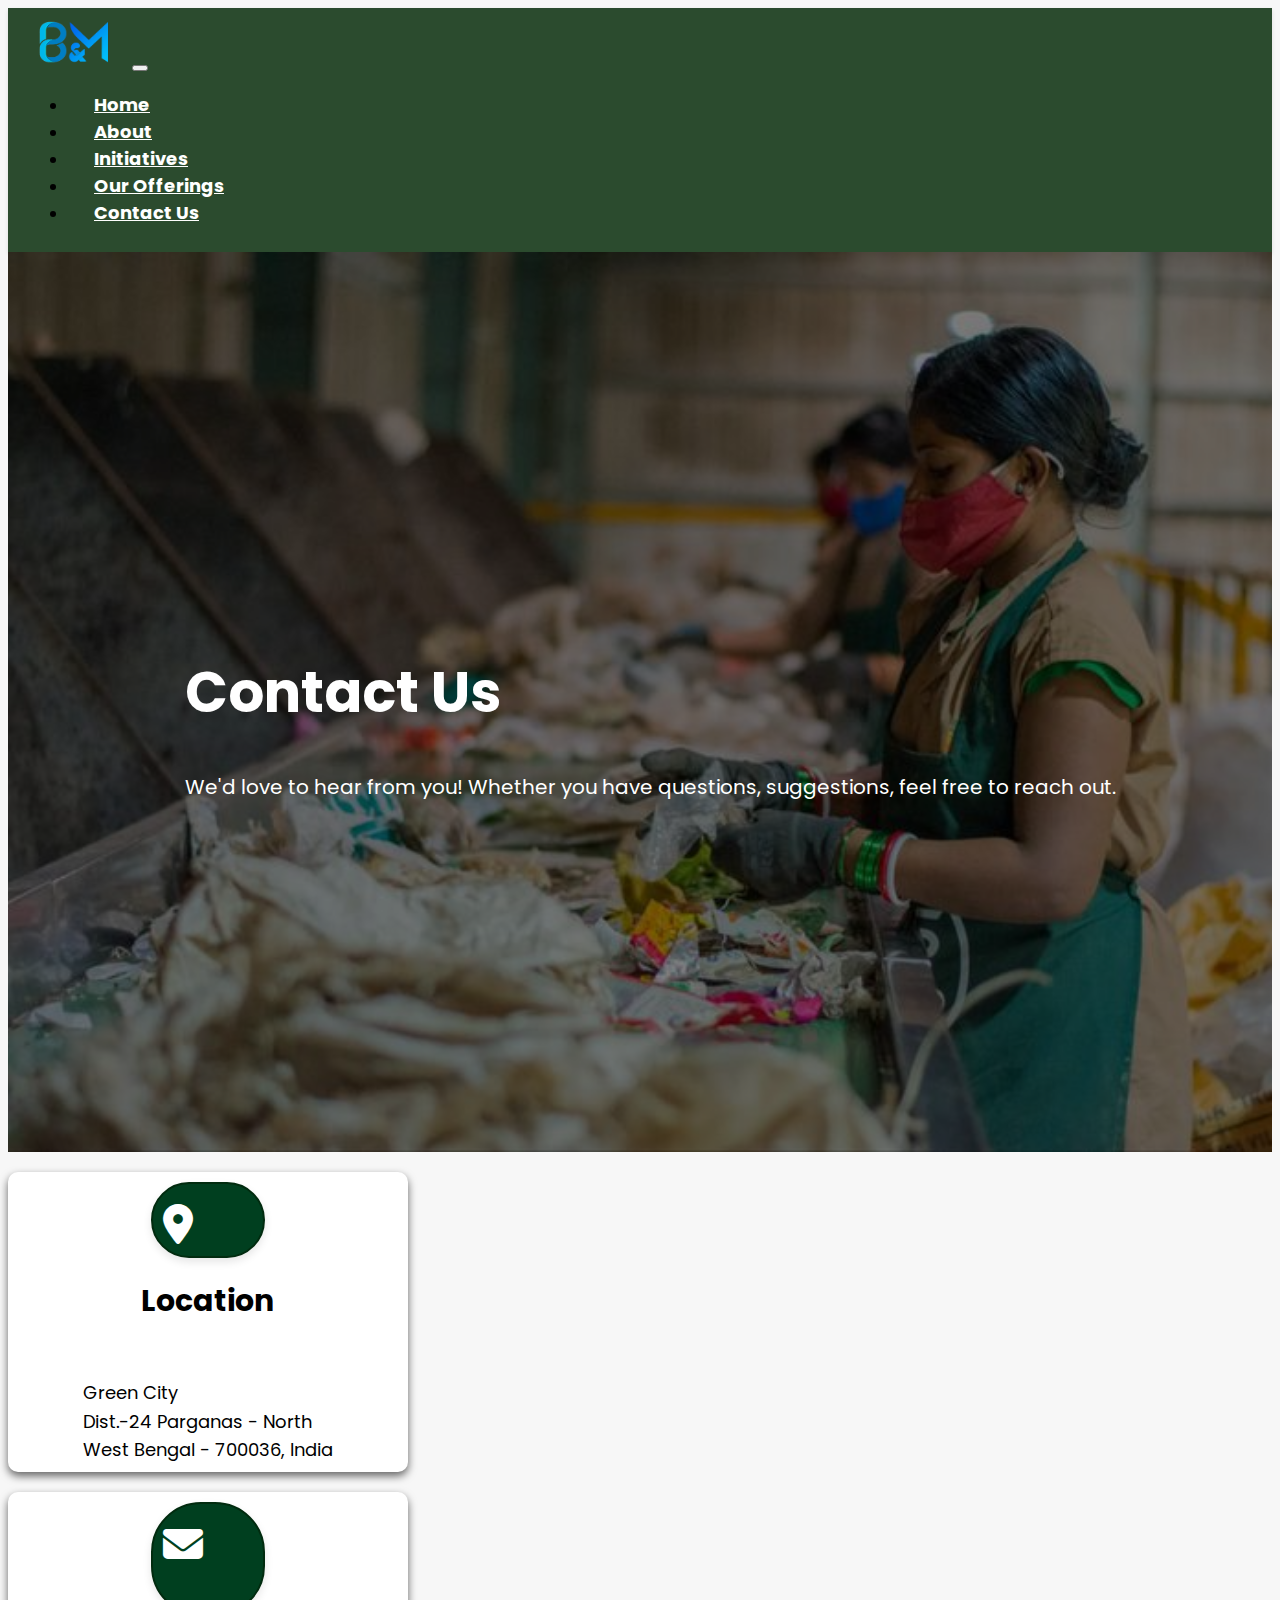
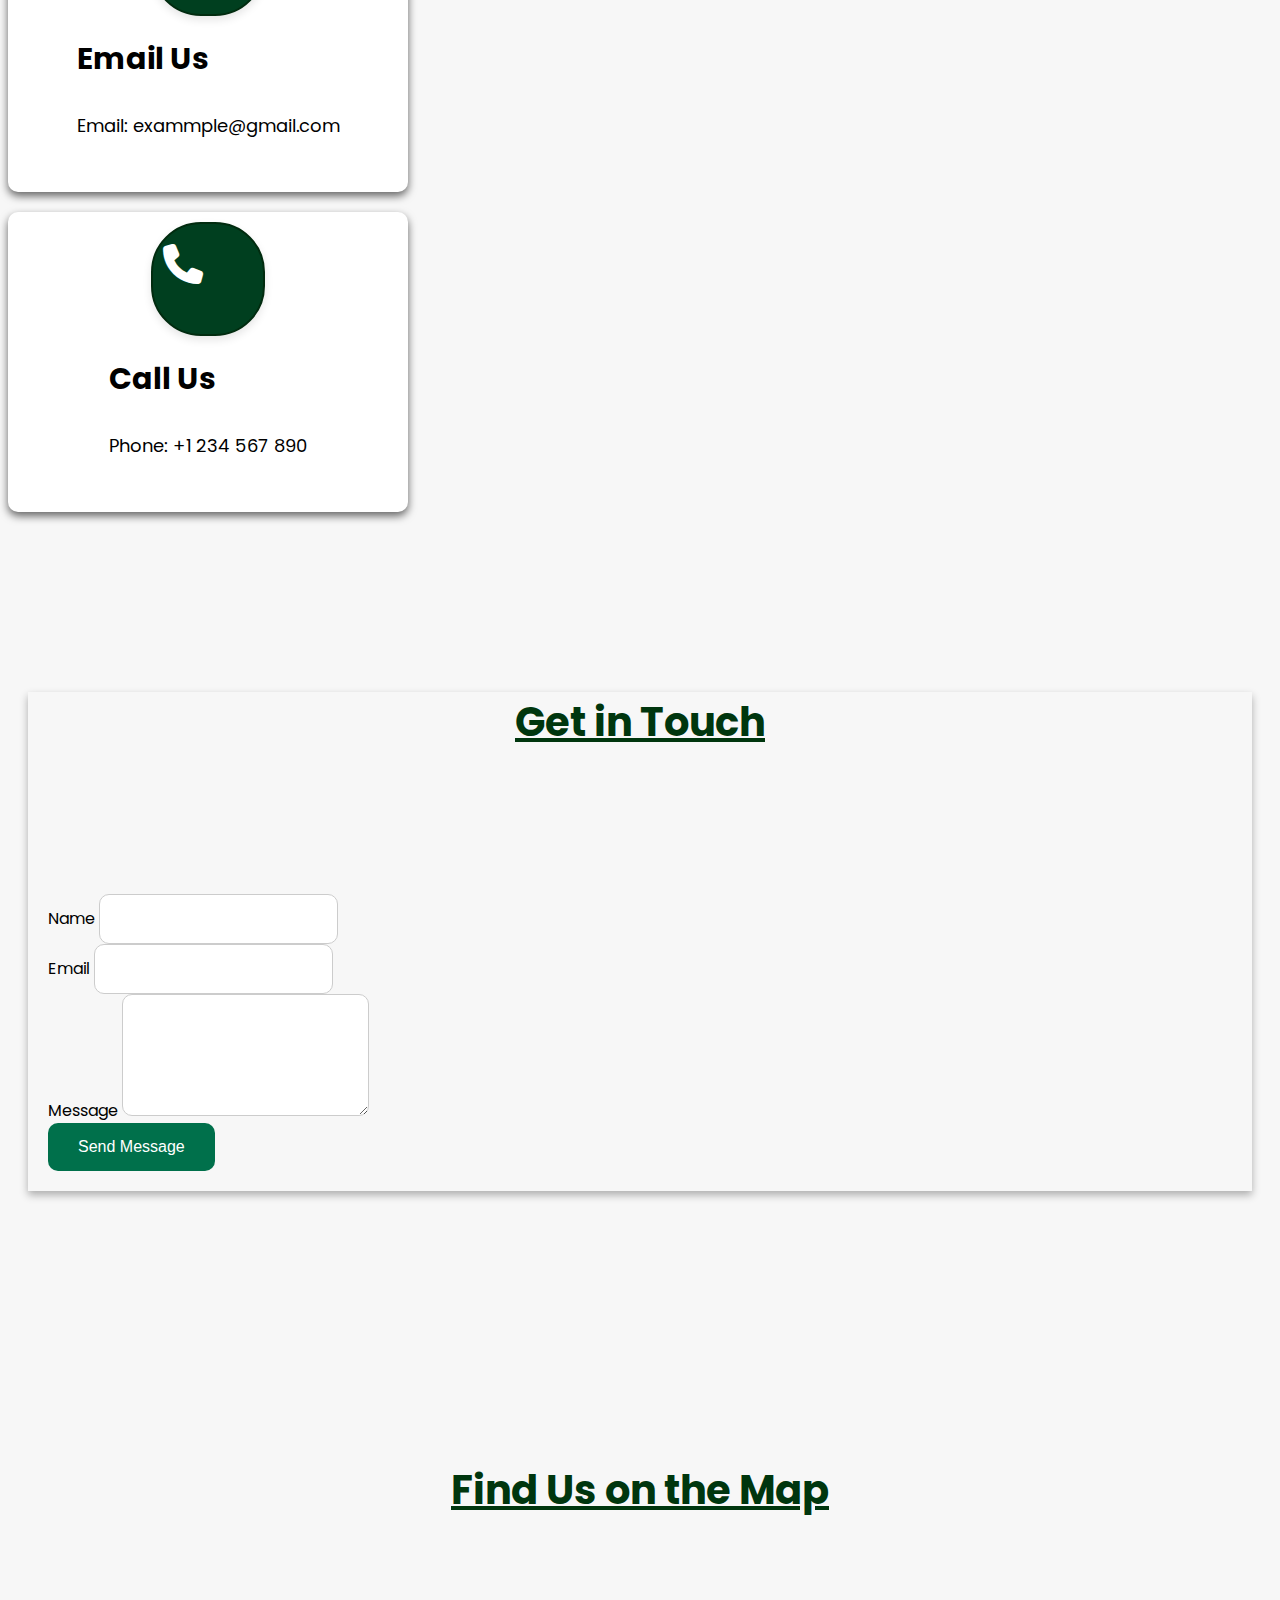
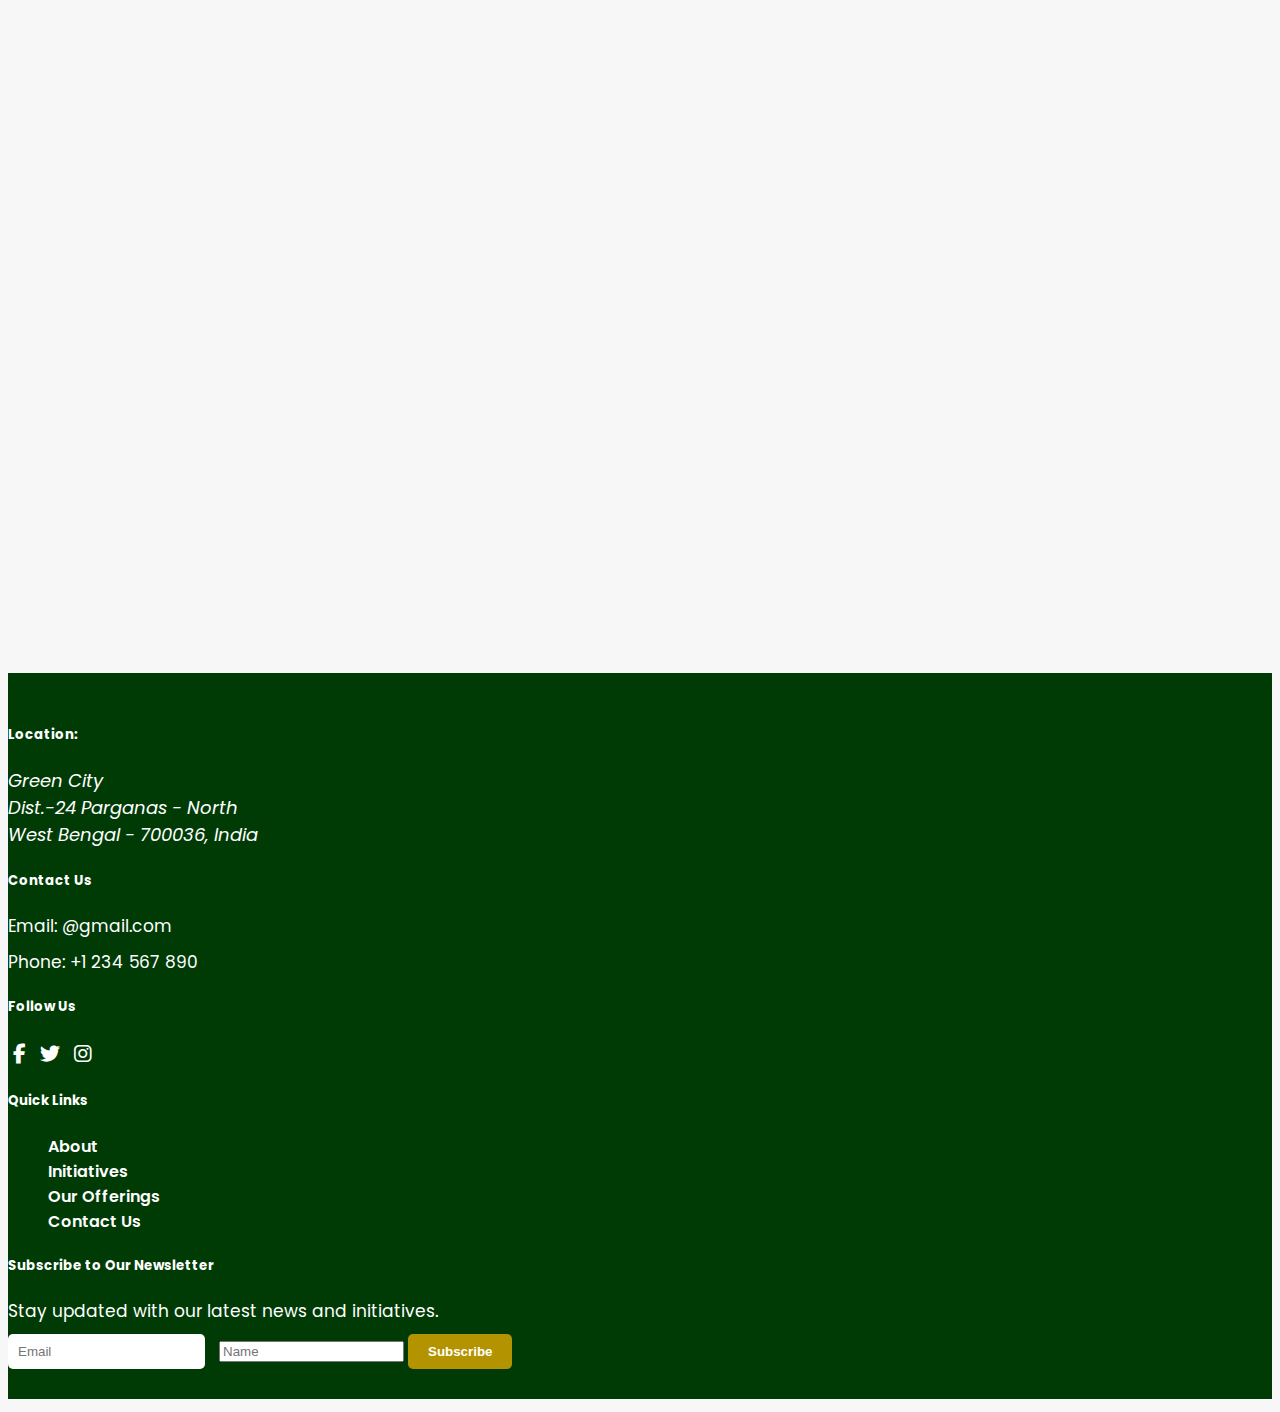
<file: contact.html>
<!doctype html>
<html lang="en">

<head>
    <meta charset="utf-8">
    <meta name="viewport" content="width=device-width, initial-scale=1">
    <title>Green Recycling</title>
    <link rel="preconnect" href="https://fonts.googleapis.com">
    <link href="https://fonts.googleapis.com/css2?family=Poppins&display=swap" rel="stylesheet">

    <link rel="preconnect" href="https://fonts.gstatic.com" crossorigin>
    <link
        href="https://fonts.googleapis.com/css2?family=Arvo:ital,wght@0,400;0,700;1,400;1,700&family=Cormorant:ital,wght@0,300..700;1,300..700&family=EB+Garamond:ital,wght@0,400..800;1,400..800&family=Inter:ital,opsz,wght@0,14..32,100..900;1,14..32,100..900&family=Montserrat:ital,wght@0,100..900;1,100..900&family=Mulish:ital,wght@0,200..1000;1,200..1000&family=Oleo+Script:wght@400;700&family=Poppins:ital,wght@0,100;0,200;0,300;0,400;0,500;0,600;0,700;0,800;0,900;1,100;1,200;1,300;1,400;1,500;1,600;1,700;1,800;1,900&family=Roboto:ital,wght@0,100..900;1,100..900&family=Sansation:ital,wght@0,300;0,400;0,700;1,300;1,400;1,700&family=Special+Gothic+Condensed+One&family=Winky+Rough:ital,wght@0,300..900;1,300..900&display=swap"
        rel="stylesheet">
    <link rel="stylesheet" href="https://cdnjs.cloudflare.com/ajax/libs/font-awesome/6.7.2/css/all.min.css"
        integrity="sha512-Evv84Mr4kqVGRNSgIGL/F/aIDqQb7xQ2vcrdIwxfjThSH8CSR7PBEakCr51Ck+w+/U6swU2Im1vVX0SVk9ABhg=="
        crossorigin="anonymous" referrerpolicy="no-referrer" />
    <link href="https://cdn.jsdelivr.net/npm/bootstrap@5.3.6/dist/css/bootstrap.min.css" rel="stylesheet"
        integrity="sha384-4Q6Gf2aSP4eDXB8Miphtr37CMZZQ5oXLH2yaXMJ2w8e2ZtHTl7GptT4jmndRuHDT" crossorigin="anonymous">

    <link rel="stylesheet" href="css/owl.carousel.min.css" />
    <link rel="stylesheet" href="css/animate.css">
    <link rel="stylesheet" href="css/style.css" type="text/css">

</head>

<body>
    <nav class="navbar navbar-expand-lg fixed-top">
        <div class="container-fluid">
            <a class="navbar-brand" href="#"><img src="image/logo.png" alt="logo-img" class="logo-img"></a>
            <button class="navbar-toggler" type="button" data-bs-toggle="collapse"
                data-bs-target="#navbarSupportedContent" aria-controls="navbarSupportedContent" aria-expanded="false"
                aria-label="Toggle navigation" style="color: white;">
                <span class="navbar-toggler-icon"></span>
            </button>


            <div class="collapse navbar-collapse" id="navbarSupportedContent">
                <ul class="navbar-nav ms-auto mb-2 mb-lg-0">
                    <li class="nav-item">
                        <a class="nav-link " href="index.html">Home</a>
                    </li>
         
                    <li class="nav-item">
                        <a class="nav-link" href="about-us.html">About</a>
                    </li>

                    <li class="nav-item">
                        <a class="nav-link" href="initiative.html">Initiatives</a>
                    </li>

                    <li class="nav-item">

                        <a class="nav-link" href="offering.html">Our Offerings</a>
                    </li>

                    <li class="nav-item">
                        <a class="nav-link" href="contact.html">Contact Us</a>
                    </li>
                </ul>

            </div>
        </div>
    </nav>


    <section class="contact-hero-section position-relative">
        <img src="image/contact.jpg" alt="Green Recycling Hero" class="img-fluid hero-image">
        <div class="overlay"></div>
        <div class="hero-content text-center wow fadeInUp" data-wow-delay="0.2s">
            <h1>Contact Us</h1>
            <p>We'd love to hear from you! Whether you have questions, suggestions, feel free
                to reach out.</p>
        </div>
    </section>

    <section class="contact-section">
        <div class="container">
            <div class="row text-center">
                <div class="col-lg-4">
                    <div class="card-body">
                        <div class="box text-center">
                            <i class="fa-solid fa-location-dot"></i>
                        </div>
                        <h2>Location</h2>
                        <p>Green City<br>
                            Dist.-24 Parganas - North<br>
                            West Bengal - 700036, India</p>
                    </div>
                </div>

                <div class="col-lg-4 ">
                    <div class="card-body">
                        <div class="box">
                            <i class="fa-solid fa-envelope"></i>
                        </div>
                        <div class="box2 ">
                            <h2>Email Us</h2>
                            <p class="mt-5">Email: <a href="mailto:">exammple@gmail.com</a></p>
                        </div>
                    </div>
                </div>

                <div class="col-lg-4 ">
                    <div class=" card-body">
                        <div class="box">
                            <i class="fa-solid fa-phone"></i>
                        </div>
                        <div class="box2 ">
                            <h2>Call Us</h2>
                            <p class="mt-5">Phone: <a href="tel:+1234567890">+1 234 567 890</a></p>
                        </div>
                    </div>
                </div>
            </div>
    </section>


    <section class="contact-form">
        <div class="container">
            <div class="form-group">
                <div class="row">
                    <div class="col-md-8 offset-md-2">
                        <h2 class="text-center mb-4 mt-5">Get in Touch</h2>
                        <form action="#" method="post" class="contact-form">
                            <div class="mb-3">
                                <label for="name" class="form-label">Name</label>
                                <input type="text" class="form-control" id="name" name="name" required>
                            </div>
                            <div class="mb-3">
                                <label for="email" class="form-label">Email</label>
                                <input type="email" class="form-control" id="email" name="email" required>
                            </div>
                            <div class="mb-3">
                                <label for="message" class="form-label">Message</label>
                                <textarea class="form-control" id="message" name="message" rows="5" required></textarea>
                            </div>
                            <button type="submit" class="btn btn-primary">Send Message</button>
                        </form>
                    </div>
                </div>
            </div>

        </div>
    </section>





<section class="map-section">
        
            <h2 class="text-center mb-4">Find Us on the Map</h2>
            <div class="map-container">
               <iframe src="https://www.google.com/maps/embed?pb=!1m18!1m12!1m3!1d3078.627171106384!2d88.39078727445569!3d22.6223063794563!2m3!1f0!2f0!3f0!3m2!1i1024!2i768!4f13.1!3m3!1m2!1s0x39f89d006bec6aaf%3A0x5031ebcc4ff98939!2sDum%20Dum%20station%20exit%20(secret)!5e1!3m2!1sen!2sin!4v1749184104891!5m2!1sen!2sin" width="100%" height="600" style="border:0;" allowfullscreen="" loading="lazy" referrerpolicy="no-referrer-when-downgrade"></iframe>
            </div>
        

    <!-- back to top button -->
    <button id="scrollTopBtn" class="scroll-top-button">🡹</button>
    <!-- back to top button -->

    
    <footer class="footer">
        <div class="container">
            <div class="row">
                <div class="col-md-4">
                    <div class="address-section">
                        <h5>Location:</h5>
                        <address>
                            Green City<br>
                            Dist.-24 Parganas - North<br>
                            West Bengal - 700036, India
                        </address>
                        <div class="contact-short">
                            <h5>Contact Us</h5>
                            <p>Email:
                                <a href="mailto:">@gmail.com</a>
                            </p>
                            <p>Phone: <a href="tel:#">+1 234 567 890</a></p>
                        </div>
                    </div>
                </div>


                <div class="col-md-4">
                    <div class="social-links">
                        <h5>Follow Us</h5>
                        <a href="#" class="social-link"><i class="fab fa-facebook-f"></i></a>
                        <a href="#" class="social-link"><i class="fab fa-twitter"></i></a>
                        <a href="#" class="social-link"><i class="fab fa-instagram"></i></a>

                    </div>


                    <div class="quick-links">
                        <h5 class="mt-4">Quick Links</h5>
                        <ul class="list-unstyled  ">
                            <li><a href="about-us.html">About</a></li>
                            <li><a href="initiative.html">Initiatives</a></li>
                            <li><a href="offering.html">Our Offerings</a></li>
                            <li><a href="contact.html">Contact Us</a></li>
                        </ul>
                    </div>
                </div>



                <div class="col-md">
                    <div class="newsletter">
                        <h5>Subscribe to Our Newsletter</h5>
                        <p>Stay updated with our latest news and initiatives.</p>
                        <form action="#" method="post">
                            <input type="email" class="form-control mt-2" placeholder="Email" required>
                            <input type="name" class="form-control mt-2" placeholder="Name" required>
                            <button type="submit" class="form-control mt-2">Subscribe</button>
                        </form>
                    </div>
                </div>
            </div>
        </div>
    </footer>


    <script src="https://code.jquery.com/jquery-3.6.0.min.js"></script>
    <script src="js/owl.carousel.min.js"></script>
    <script src="js/main.js"></script>
    <script src="js/wow.min.js"></script>

    <script>
        new WOW().init();
    </script>

    <script src="https://cdn.jsdelivr.net/npm/bootstrap@5.3.6/dist/js/bootstrap.bundle.min.js"
        integrity="sha384-j1CDi7MgGQ12Z7Qab0qlWQ/Qqz24Gc6BM0thvEMVjHnfYGF0rmFCozFSxQBxwHKO"
        crossorigin="anonymous"></script>
</body>

</html>
</file>
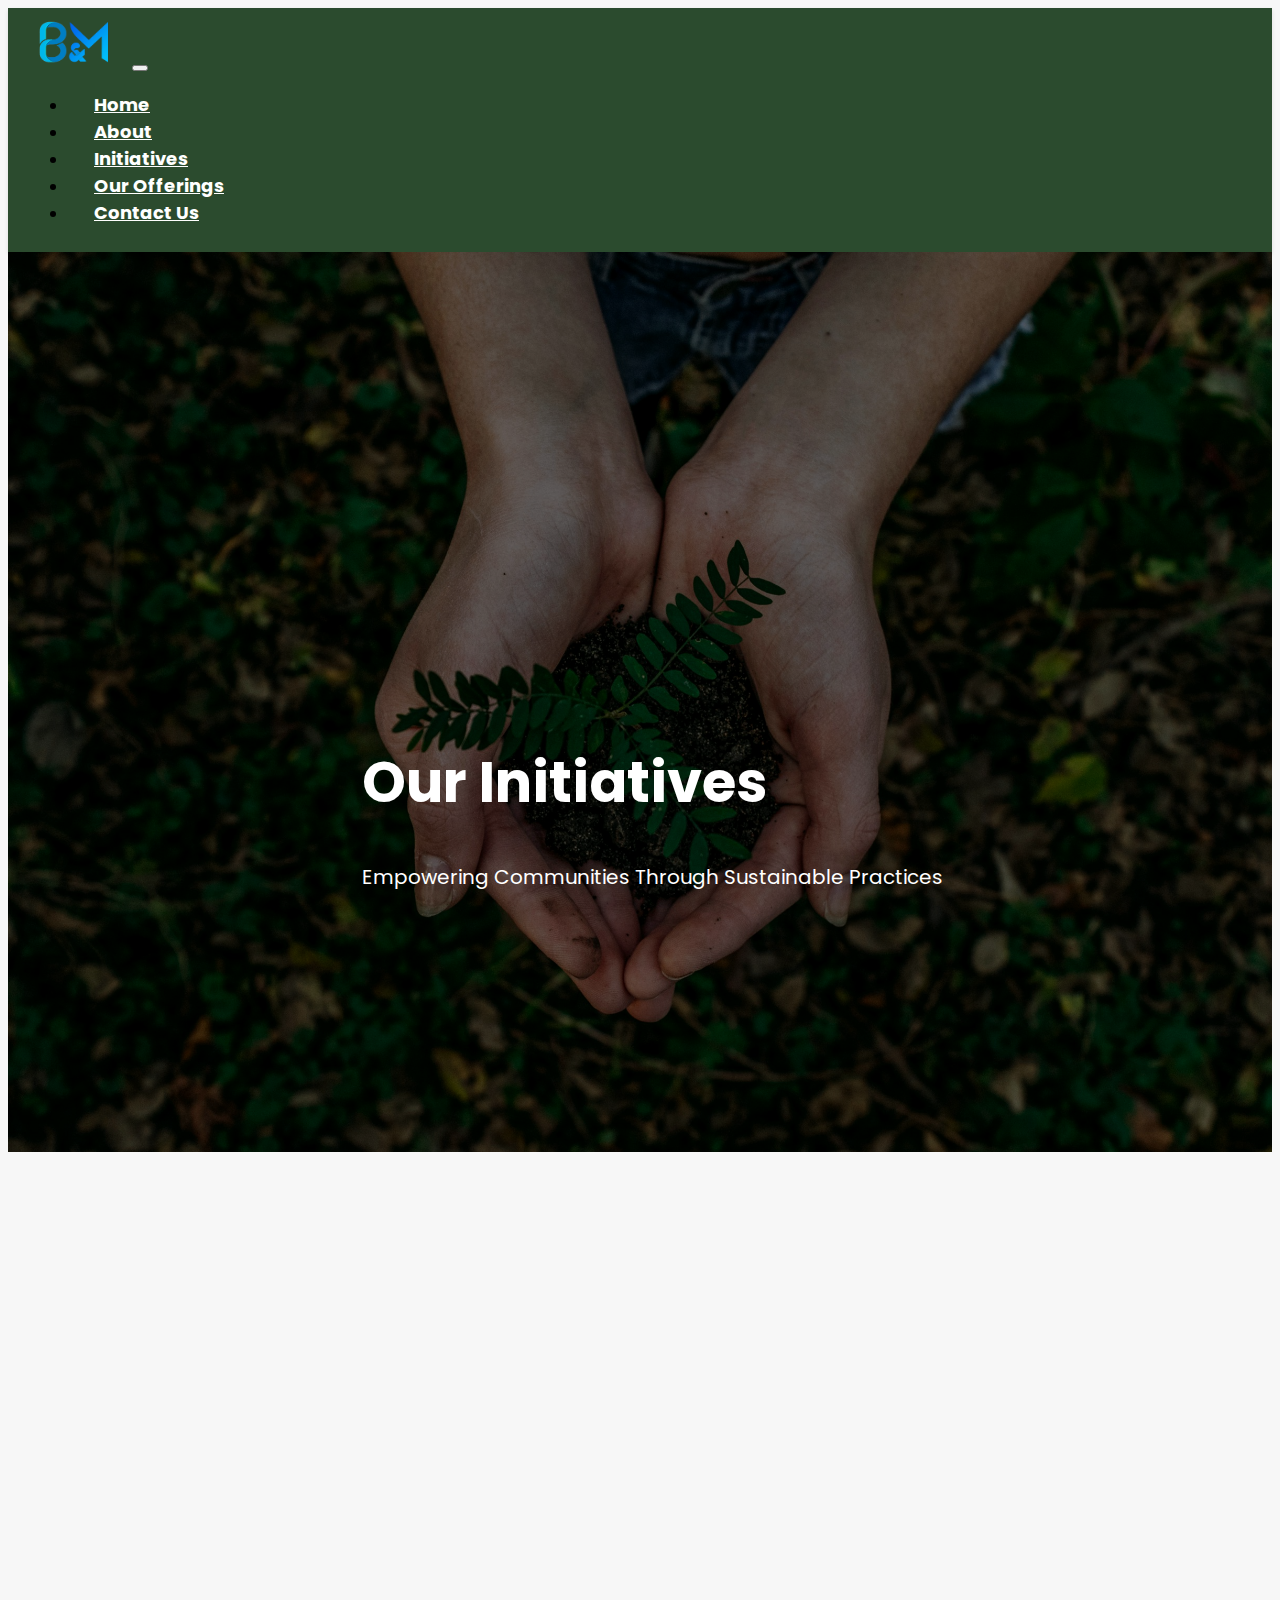
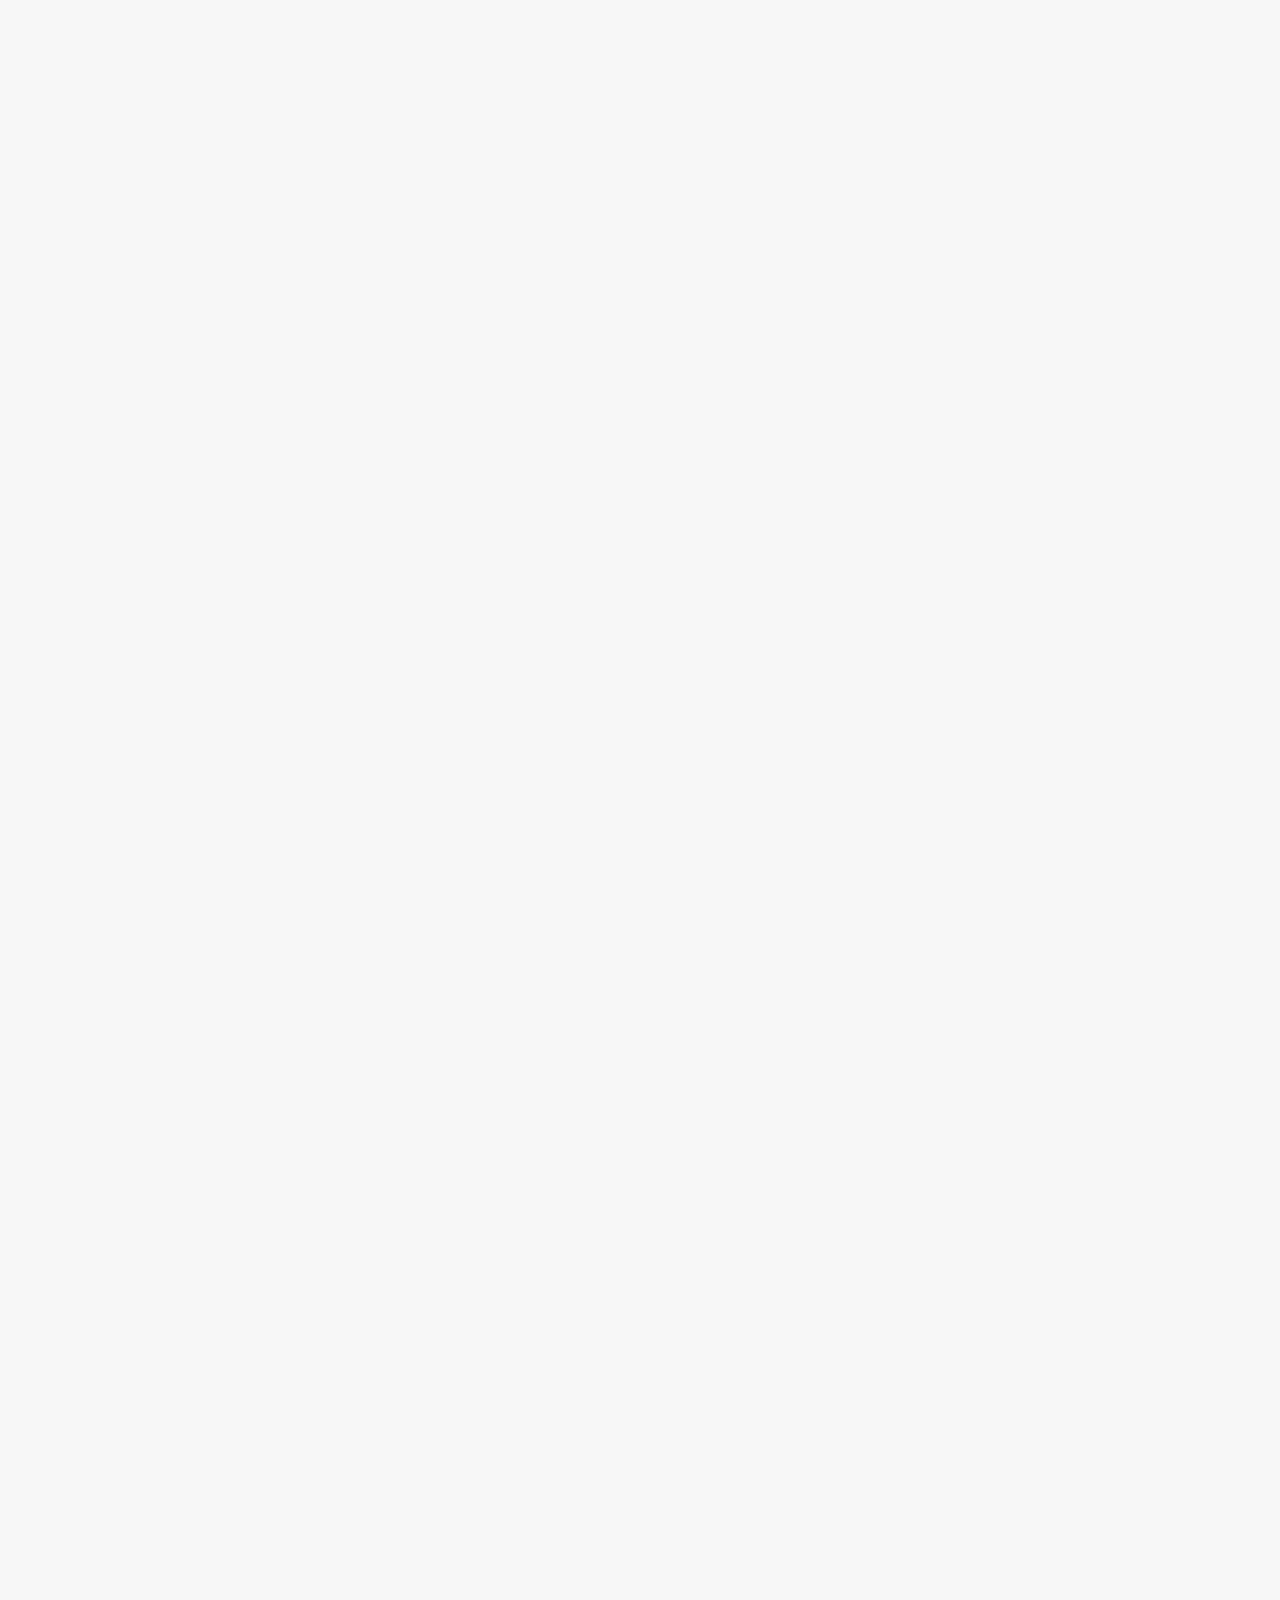
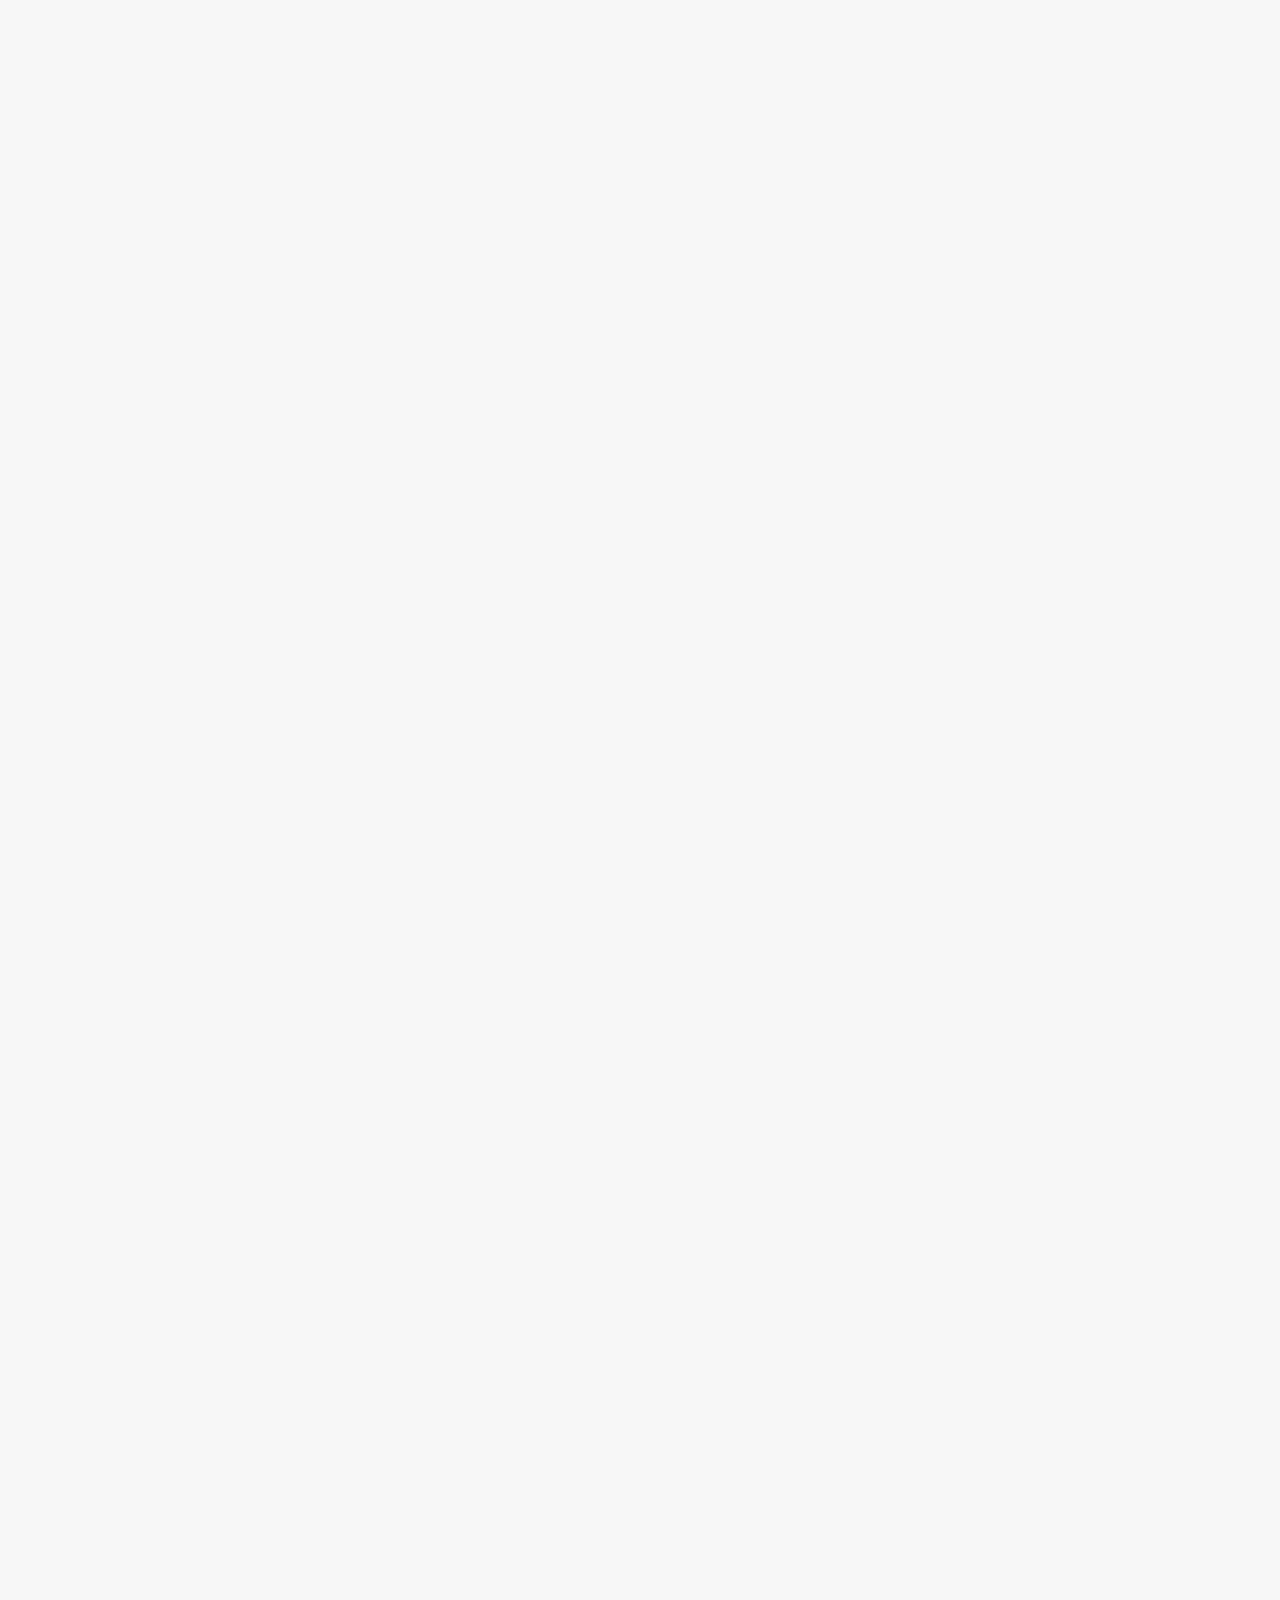
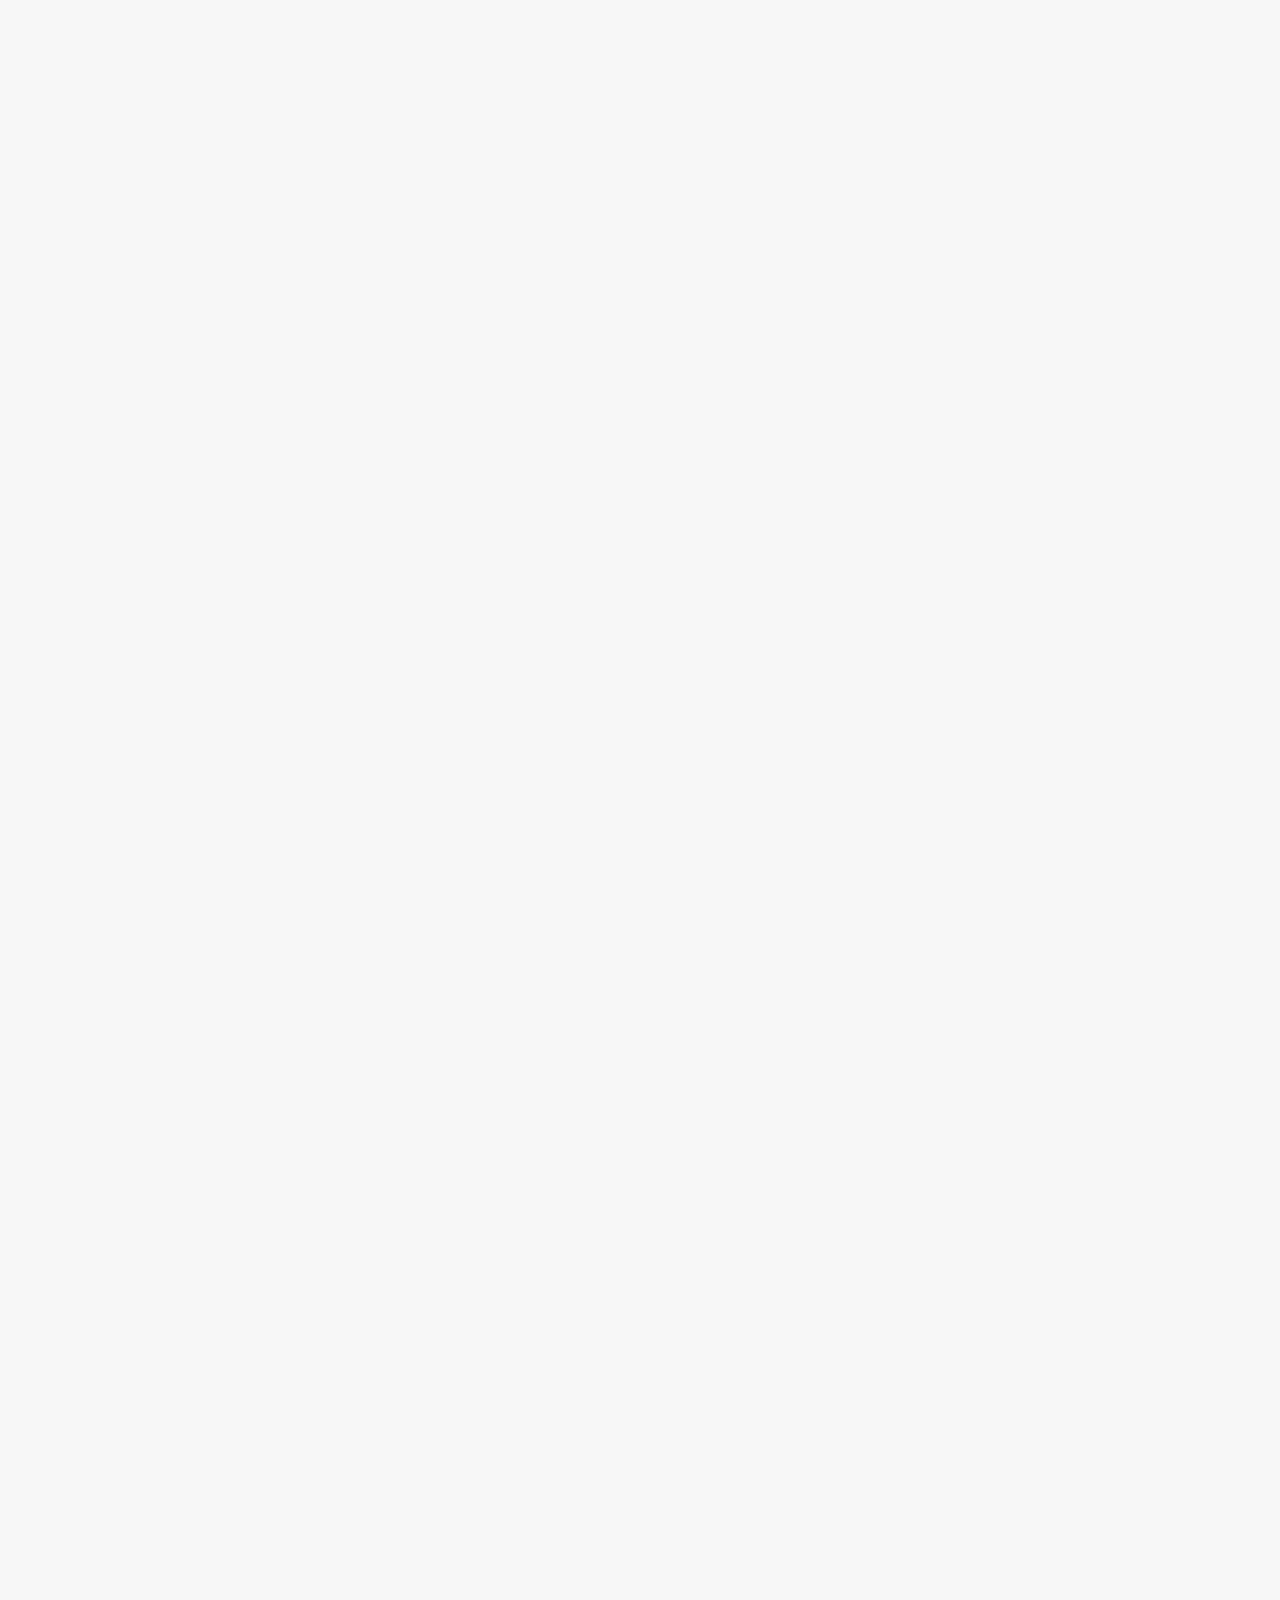
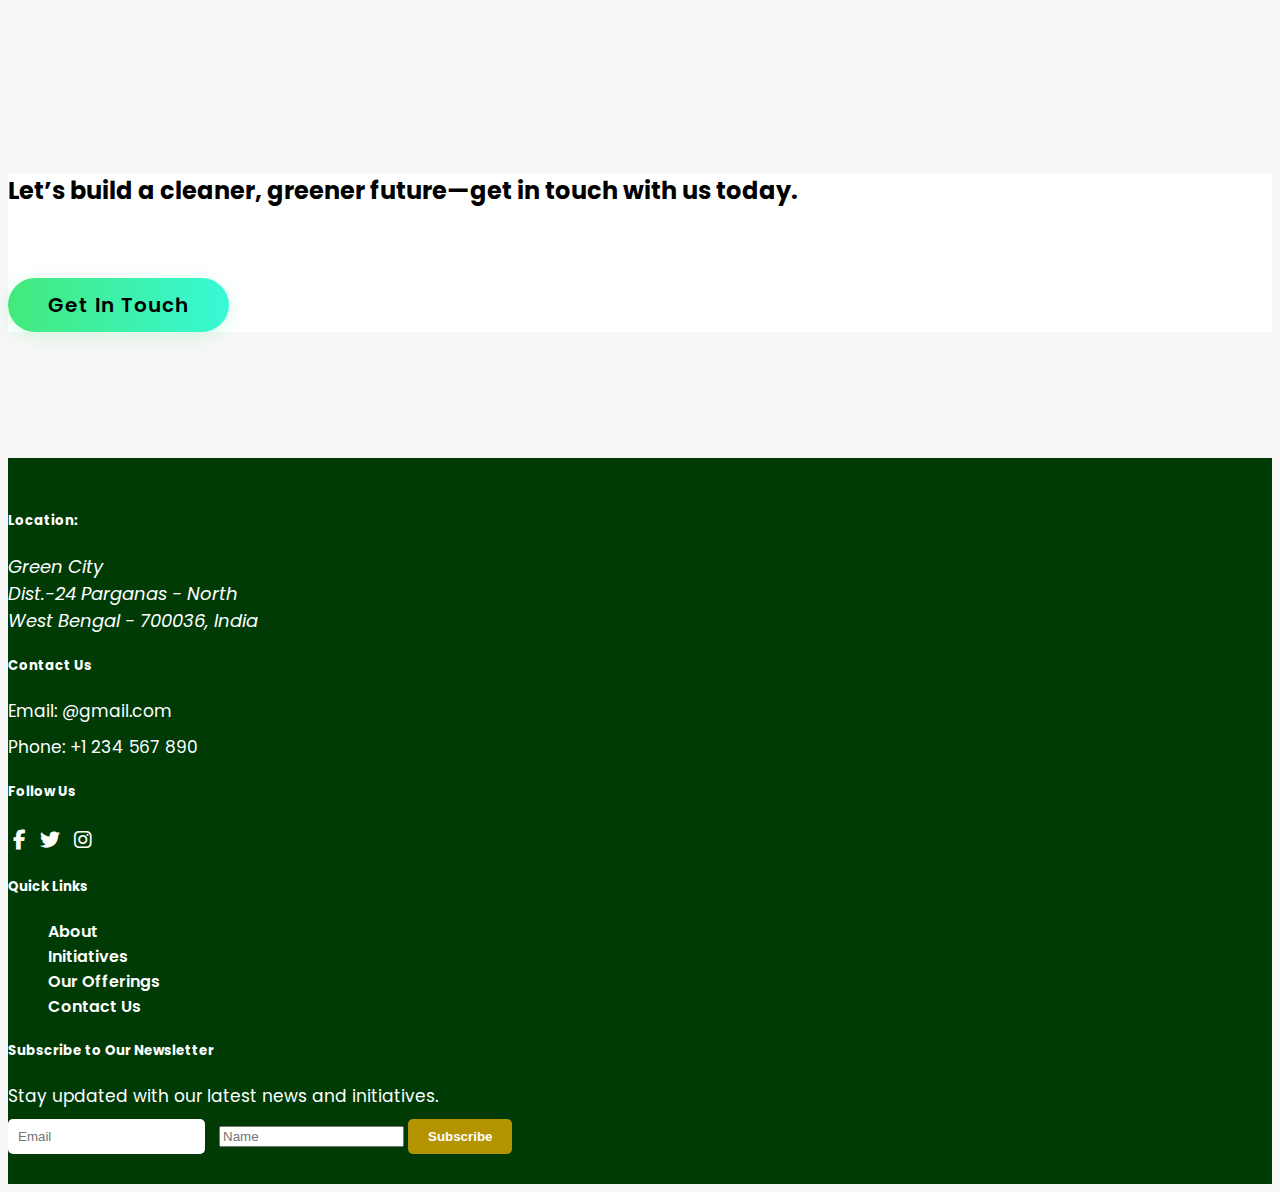
<file: initiative.html>
<!doctype html>
<html lang="en">

<head>
    <meta charset="utf-8">
    <meta name="viewport" content="width=device-width, initial-scale=1">
    <title>Green Recycling</title>
    <link rel="preconnect" href="https://fonts.googleapis.com">
    <link href="https://fonts.googleapis.com/css2?family=Poppins&display=swap" rel="stylesheet">

    <link rel="preconnect" href="https://fonts.gstatic.com" crossorigin>
    <link
        href="https://fonts.googleapis.com/css2?family=Arvo:ital,wght@0,400;0,700;1,400;1,700&family=Cormorant:ital,wght@0,300..700;1,300..700&family=EB+Garamond:ital,wght@0,400..800;1,400..800&family=Inter:ital,opsz,wght@0,14..32,100..900;1,14..32,100..900&family=Montserrat:ital,wght@0,100..900;1,100..900&family=Mulish:ital,wght@0,200..1000;1,200..1000&family=Oleo+Script:wght@400;700&family=Poppins:ital,wght@0,100;0,200;0,300;0,400;0,500;0,600;0,700;0,800;0,900;1,100;1,200;1,300;1,400;1,500;1,600;1,700;1,800;1,900&family=Roboto:ital,wght@0,100..900;1,100..900&family=Sansation:ital,wght@0,300;0,400;0,700;1,300;1,400;1,700&family=Special+Gothic+Condensed+One&family=Winky+Rough:ital,wght@0,300..900;1,300..900&display=swap"
        rel="stylesheet">
    <link rel="stylesheet" href="https://cdnjs.cloudflare.com/ajax/libs/font-awesome/6.7.2/css/all.min.css"
        integrity="sha512-Evv84Mr4kqVGRNSgIGL/F/aIDqQb7xQ2vcrdIwxfjThSH8CSR7PBEakCr51Ck+w+/U6swU2Im1vVX0SVk9ABhg=="
        crossorigin="anonymous" referrerpolicy="no-referrer" />
    <link href="https://cdn.jsdelivr.net/npm/bootstrap@5.3.6/dist/css/bootstrap.min.css" rel="stylesheet"
        integrity="sha384-4Q6Gf2aSP4eDXB8Miphtr37CMZZQ5oXLH2yaXMJ2w8e2ZtHTl7GptT4jmndRuHDT" crossorigin="anonymous">

    <link rel="stylesheet" href="css/owl.carousel.min.css" />
    <link rel="stylesheet" href="css/animate.css">
    <link rel="stylesheet" href="css/style.css" type="text/css">

</head>

<body>
    <nav class="navbar navbar-expand-lg fixed-top">
        <div class="container-fluid">
            <a class="navbar-brand" href="#"><img src="image/logo.png" alt="logo-img" class="logo-img"></a>
            <button class="navbar-toggler" type="button" data-bs-toggle="collapse"
                data-bs-target="#navbarSupportedContent" aria-controls="navbarSupportedContent" aria-expanded="false"
                aria-label="Toggle navigation" style="color: white;">
                <span class="navbar-toggler-icon"></span>
            </button>


            <div class="collapse navbar-collapse" id="navbarSupportedContent">
                <ul class="navbar-nav ms-auto mb-2 mb-lg-0">
                    <li class="nav-item">
                        <a class="nav-link " href="index.html">Home</a>
                    </li>
               
                    <li class="nav-item">
                        <a class="nav-link" href="about-us.html">About</a>
                    </li>

                    <li class="nav-item">
                        <a class="nav-link" href="initiative.html">Initiatives</a>
                    </li>

                    <li class="nav-item">

                        <a class="nav-link" href="offering.html">Our Offerings</a>
                    </li>

                    <li class="nav-item">
                        <a class="nav-link" href="contact.html">Contact Us</a>
                    </li>
                </ul>

            </div>
        </div>
    </nav>

    <section class="initiative-hero-section position-relative">
        <img src="image/initiative.jpg" alt="banner-image" class="img-fluid hero-image">
        <div class="overlay"></div>
        <div class="hero-content text-center wow fadeInUp" data-wow-delay="0.2s">
            <h1>Our Initiatives</h1>
            <p>Empowering Communities Through Sustainable Practices</p>
        </div>
    </section>


    <section class="initiative-section">
        <div class="container">
            <h2 class="section-title text-center wow fadeInUp" data-wow-delay="0.2s">Recycling Services</h2>
            <div class="row">
                <div class="col-md-6 wow fadeInLeft " data-wow-delay="0.2s"> 
                    <p>Recycling is at the heart of sustainable waste management, and our services are designed to make
                        the process easy, efficient, and impactful. We provide a wide range of recycling solutions for
                        paper, plastic, glass, metal, and electronic waste, ensuring each material is processed
                        responsibly.
                        <br><br>
                        Our infrastructure includes color-coded bins, a fleet of vehicles, and partnerships with
                        certified
                        recycling centers. We also deploy smart bins and IoT-based monitoring to avoid overflow
                        situations.
                        <br><br>
                        Beyond logistics, we empower people through community education, local recycling drives, and
                        collaboration with schools and offices to promote eco-friendly habits.
                    </p>
                </div>
                <div class="col-md-6 wow fadeInRight" data-wow-delay="0.2s">
                    <img src="image/recycle-service.jpg" alt="community-image" class="img-fluid initiative-image">
                </div>
            </div>
        </div>
    </section>

    

    <section class="initiative-section py-5 bg-light">
        <div class="container">
            <h2 class="section-title wow fadeInDown" data-wow-delay="0.2s">Waste Collection</h2>
            <div class="row">
                <div class="col-md-6 wow fadeInLeft" data-wow-delay="0.2s">
                    <img src="image/waste-collection.jpg" alt="Waste-Collection-Image" class="img-fluid initiative-image">
                </div>
                <div class="col-md-6 wow fadeInRight" data-wow-delay="0.2s">
                    <p>Effective waste management is essential for healthy communities and a clean environment. Our
                        integrated waste management system covers every aspect—from collection and segregation to
                        treatment and final disposal. Whether it’s municipal solid waste, food waste, or construction
                        debris, we handle it all with expertise and care.
                        <br><br>
                        We work closely with local governments, housing societies, and businesses to design customized
                        waste handling plans. Using GPS-enabled vehicles, we ensure timely collection and routing. At
                        our sorting centers, waste is classified and routed for composting, recycling, or incineration
                        as per its type.
                    </p>

                </div>
            </div>
        </div>
    </section>

    <section class="initiative-section py-5 bg-light">
        <div class="container">
            <h2 class="section-title wow fadeInUp" data-wow-delay="0.2s">E-Waste Collection Drives</h2>
            <div class="row">

                <div class="col-md-6 wow fadeInLeft" data-wow-delay="0.2s">
                    <p>Electronic waste poses a serious threat to the environment if not disposed of properly. Our
                        E-Waste Collection Drives are community-driven initiatives aimed at making e-waste disposal
                        easy, safe, and responsible.
                        <br><br>
                        We organize regular drives in schools, residential complexes, tech parks, and public spaces
                        where individuals can drop off unused or broken electronic devices like old phones, laptops,
                        chargers, and appliances. Our trained staff ensures that these items are collected safely and
                        sent to certified e-waste recycling facilities.
                    </p>

                </div>
                <div class="col-md-6 wow fadeInRight" data-wow-delay="0.2s">
                    <img src="image/e-waste.jpg" alt="E-Waste-Collection-image" class="img-fluid initiative-image">
                </div>
            </div>
        </div>
    </section>

    <section class="initiative-section py-5">
        <div class="container">
            <h2 class="section-title wow fadeInDown">Waste Management Awareness</h2>
            <div class="row">
                <div class="col-md-6 wow fadeInLeft" data-wow-delay="0.2s">
                    <img src="image/awarnes.jpg" alt="Waste-Awareness-Image" class="img-fluid initiative-image">
                </div>
                <div class="col-md-6 wow fadeInRight" data-wow-delay="0.2s">
                    <p>We are dedicated to spreading awareness about proper waste disposal, segregation at source, and
                        the importance of reducing landfill contributions. Our team organizes regular campaigns and
                        workshops in residential societies, schools, and public spaces.
                        <br><br>
                        Through visual aids, expert talks, and gamified learning methods, we ensure communities
                        understand the importance of managing waste correctly and sustainably.
                        <br><br>
                        Our initiatives also include partnerships with local NGOs and government bodies to amplify our
                        reach and impact. We believe that informed communities are empowered communities, and we strive
                        to make waste management a collective responsibility.
                    </p>
                </div>

            </div>
        </div>
    </section>


    <section class="container">
        <div class="impact-section text-center">
            <h2 class="wow fadeInUp">Our Impact</h2>
            <div class="impact-counters">
                <div class="counter-box  wow fadeInLeft" data-wow-delay="0.2s">
                    <h3 class="count" data-target="5000">0</h3>
                    <p>Tons of Waste Recycled</p>
                </div>
                <div class="counter-box  wow fadeInUp" data-wow-delay="0.4s">
                    <h3 class="count" data-target="120">0</h3>
                    <p>Communities Served</p>
                </div>
                <div class="counter-box  wow fadeInRight" data-wow-delay="0.6s">
                    <h3 class="count" data-target="30">0</h3>
                    <p>Green Jobs Created</p>
                </div>
            </div>
        </div>
    </section>



    <section class="get-in-touch text-center" style="margin-top: 10%;">
        <div class="row">
            <div class="col-lg-12">
                <h2>Let’s build a cleaner, greener future—get in touch with us today.</h2>
                <a href="contact.html" class="button">Get In Touch</a>
            </div>
        </div>
    </section>


    <!-- back to top button -->
    <button id="scrollTopBtn" class="scroll-top-button">🡹</button>
    <!-- back to top button -->

    <footer class="footer">
        <div class="container">
            <div class="row">
                <div class="col-md-4">
                    <div class="address-section">
                        <h5>Location:</h5>
                        <address>
                            Green City<br>
                            Dist.-24 Parganas - North<br>
                            West Bengal - 700036, India
                        </address>
                        <div class="contact-short">
                            <h5>Contact Us</h5>
                            <p>Email:
                                <a href="mailto:">@gmail.com</a>
                            </p>
                            <p>Phone: <a href="tel:#">+1 234 567 890</a></p>
                        </div>
                    </div>
                </div>


                <div class="col-md-4">
                    <div class="social-links">
                        <h5>Follow Us</h5>
                        <a href="#" class="social-link"><i class="fab fa-facebook-f"></i></a>
                        <a href="#" class="social-link"><i class="fab fa-twitter"></i></a>
                        <a href="#" class="social-link"><i class="fab fa-instagram"></i></a>

                    </div>


                    <div class="quick-links">
                        <h5 class="mt-4">Quick Links</h5>
                        <ul class="list-unstyled  ">
                            <li><a href="about-us.html">About</a></li>
                            <li><a href="initiative.html">Initiatives</a></li>
                            <li><a href="offering.html">Our Offerings</a></li>
                            <li><a href="contact.html">Contact Us</a></li>
                        </ul>
                    </div>
                </div>



                <div class="col-md">
                    <div class="newsletter">
                        <h5>Subscribe to Our Newsletter</h5>
                        <p>Stay updated with our latest news and initiatives.</p>
                        <form action="#" method="post">
                            <input type="email" class="form-control mt-2" placeholder="Email" required>
                            <input type="name" class="form-control mt-2" placeholder="Name" required>
                            <button type="submit" class="form-control mt-2">Subscribe</button>
                        </form>
                    </div>
                </div>
            </div>
        </div>
    </footer>


    <script src="https://code.jquery.com/jquery-3.6.0.min.js"></script>
    <script src="js/owl.carousel.min.js"></script>
    <script src="js/main.js"></script>
    <script src="js/wow.min.js"></script>

    <script>
        new WOW().init();
    </script>

    <script src="https://cdn.jsdelivr.net/npm/bootstrap@5.3.6/dist/js/bootstrap.bundle.min.js"
        integrity="sha384-j1CDi7MgGQ12Z7Qab0qlWQ/Qqz24Gc6BM0thvEMVjHnfYGF0rmFCozFSxQBxwHKO"
        crossorigin="anonymous"></script>
</body>

</html>
</file>
<file: css/style.css>
/* style.css */

body {
    font-family: 'Poppins', sans-serif;
    overflow-x: hidden;
    background-color: #f7f7f7;
}

h1,
h2,
h3,
h4,
h5,
h6 {
    font-family: 'Poppins', sans-serif;

}

/* Logo Image */
.logo-img {
    width: 100px;
    height: 50px;
    object-fit: cover;
}

nav {
    background-color: #2b4b2e;
    box-shadow: 0 2px 4px rgba(0, 0, 0, 0.1);
    padding: 10px 20px;
}



/* Navbar Links */
.navbar-nav .nav-link {
    color: #ffffff;
    font-size: 18px;
    font-weight: bold;
    padding: 8px 16px;
    margin-left: 10px;
}

/* Hero Section */
.hero-section {
    position: relative;
    width: 100%;
    height: 100vh;
    overflow: hidden;
}

.hero-video {
    width: 100%;
    height: 100%;
    object-fit: cover;

}

.hero-content {
    position: absolute;
    top: 30%;
    left: 20%;
    /* transform: translate(-50%, -50%); */
    color: #ffffff;
    max-width: 90%;
}

.hero-content h1 {
    font-size: 3.5rem;
    font-weight: bold;
}

.hero-content p {
    font-size: 1.25rem;
    color: #ffffff;
}

.hero-section .hero-content .btn {
    font-size: 18px;
    font-weight: bold;
    width: 250px;
    height: 50px;
    background-color: #ffffff;
    border: none;
    color: rgb(0, 0, 0);
    border-radius: 10px;
    box-shadow: -2px 2px 5px rgba(0, 0, 0, 5);
    position: relative;
    z-index: 1;
    overflow: hidden;
}

.hero-section .hero-content .btn::before {
    content: '';
    width: 0%;
    height: 100%;
    background-color: #12663f;
    position: absolute;
    top: 0;
    left: 0;
    z-index: -1;
    transition: .5s all ease;
    /* border-radius: 10px; */
}

.hero-section .hero-content .btn:hover::before {
    width: 100%;
}

.hero-section .hero-content .btn:hover {
    color: rgb(255, 255, 255);
}


/* Responsive Media Queries */
@media screen and (max-width: 1120px) {
    .hero-content {
        position: absolute;
        top: 30%;
        left: 25%;
        /* transform: translate(-50%, -50%); */
        color: #ffffff;
        max-width: 90%;
    }

    .hero-content h1 {
        font-size: 2.25rem;
    }

    .hero-content p {
        font-size: 1.1rem;
    }

    .hero-section .btn {
        font-size: 14px;
        padding: 10px 24px;

    }

    .navbar-nav .nav-link {
        font-size: 16px;
        text-align: center;
    }

    .logo-img {
        width: 100px;
        height: 45px;
    }


}

@media screen and (max-width: 768px) {

    .hero-content h1 {
        font-size: 1.75rem;
    }

    .hero-content p {
        font-size: 1rem;
    }

    .hero-section .btn {
        font-size: 0.95rem;
        padding: 8px 20px;

    }

    .navbar-nav .nav-link {
        font-size: 14px;
        text-align: center;
    }

    .logo-img {
        width: 100px;
        height: 45px;
    }
}

.hero-section .overlay {
    position: absolute;
    top: 0;
    left: 0;
    width: 100%;
    height: 100%;
    background-color: rgba(0, 0, 0, 0.5);

}

.aboutus-section h2 {
    font-size: 2.5rem;
    font-weight: bold;
    text-align: center;
    margin-top: 20px;
    color: #00360e;
    text-decoration: underline;
}

.aboutus-section p {
    font-size: 18px;
    color: #333;
    line-height: 1.6;
    margin-top: 5%;
}



.aboutus-section .col-lg-6 h3 {
    font-size: 1.9rem;
    font-weight: bold;
    color: #00360e;
    margin-top: 20px;
}

.aboutus-section .col-lg-6 .img-fluid {
    width: 100%;
    height: auto;
    border-radius: 10px;
    box-shadow: 0 4px 8px rgba(0, 0, 0, 0.1);
    margin-top: 10%;
}

.aboutus-section .col-lg-6 .button {
    font-size: 14px;
    width: 100%;
    height: 100%;
    background-color: rgb(0, 134, 7);
    border: none;
    color: rgb(255, 255, 255);
    border-radius: 10px;
    padding: 10px 10px 10px 10px;
    text-decoration: none;
}

.aboutus-section .col-lg-6 .button:hover {
    text-decoration: underline;
}


.impact-section {
    padding: 2rem 1rem;
    margin-top: 10%;
}

.impact-section h2 {
    text-align: center;
    font-size: 2.5rem;
    font-weight: bold;
    color: #00360e;
    margin-bottom: 1.5rem;
    text-decoration: underline;
}

.impact-counters {
    display: flex;
    justify-content: center;
    gap: 2rem;
    flex-wrap: wrap;
    margin-top: 2rem;
}

.counter-box {
    padding: 1.5rem;
    border-radius: 12px;
    width: 300px;
    height: 200px;
    box-shadow: 0 4px 12px rgba(0, 0, 0, 0.05);
    transition: transform 0.3s ease;
    border: 2px solid #3c5a46;
    background: linear-gradient(135deg, #536945 10%, #012b0f 100%);
    color: white;

}

.counter-box:hover {
    transform: translateY(-5px);
}

.count {
    font-size: 2rem;
    color: #ffffff;
    margin-top: 10%;
    font-weight: bold;
    font-size: 40px;
}

.counter-box p {
    font-size: 20px;
    color: #ffffff;
    margin-top: 10px;
}

.background {
    background-color: #26462f;
}

.initiatives-section {
    padding: 2rem 1rem;
    margin-top: 10%;
    color: white;
}

.initiatives-section h2 {
    text-align: center;
    font-size: 2.5rem;
    font-weight: bold;
    color: #ffffff;
    margin-bottom: 1.5rem;
    text-decoration: underline;
}

.service-box {
    background-color: #f0f0f0;
    margin-top: 10%;
    border: #000000 1px solid;
    padding: 10px 10px 10px 10px;
    border-radius: 10px;
}

.service-box h3 {
    font-size: 30px;
    color: #000000;
    margin-bottom: 0.5rem;
}

.service-box p {
    font-size: 17px;
    color: #000000;
    margin-top: 10px;
    margin-left: 10px;

}

.initiatives-section .btn {
    font-size: 22px;
    font-weight: bold;
    width: 300px;
    height: 100%;
    background-color: white;
    /* border: 2px solid  rgb(50, 172, 46); */
    color: rgb(0, 0, 0);
    border-radius: 10px;
    box-shadow: -2px 2px 5px rgba(0, 0, 0, 5);
    position: relative;
    z-index: 1;
    overflow: hidden;
}

.initiatives-section .btn::before {
    content: '';
    width: 50%;
    height: 100%;
    background-color: rgb(50, 172, 46);
    position: absolute;
    top: 0;
    left: 50%;
    z-index: -1;
    transition: .5s all ease;
    transform: translateX(100%);
}

.initiatives-section .btn:hover::before {
    /* width: 100%; */
    transform: translateX(0%) rotate(180deg);
}

.initiatives-section .btn::after {
    content: '';
    width: 50%;
    height: 100%;
    background-color: rgb(50, 172, 46);
    position: absolute;
    top: 0;
    left: 0;
    z-index: -1;
    transition: .5s all ease;
    transform: translateY(-100%);
}

.initiatives-section .btn:hover::after {

    transform: translateY(0%) rotate(-180deg);
}

.initiatives-section .btn:hover {
    color: rgb(255, 255, 255);
    background-color: rgb(0, 0, 0);
}

.owl-carousel .item img {
    height: 100px;
    width: auto;
    display: block;
    margin: auto;
}

.custom-nav {
    text-align: center;
    margin-top: 10px;
}

.custom-nav button {
    width: 50px;
    height: 50px;
    transition: transform 0.3s ease;
    font-size: 18px;
    color: #000000;
    background-color: #ffffff;
    border: none;
    border-radius: 50px;
    font-weight: 800;
    box-shadow: 0 4px 8px rgba(0, 0, 0, 0.1);
}

.custom-nav button:hover {
    transform: scale(1.1);
    background-color: #003809;
    color: #ffffff;
}

.client-section {
    padding-top: 5%;
    padding-bottom: 5%;
}

.client-section h2 {
    text-align: center;
    font-size: 2.5rem;
    font-weight: bold;
    color: #ffffff;
    margin-bottom: 1.5rem;
    text-decoration: underline;
    z-index: 2;
}

.client-section p {
    font-size: 1.5rem;
    color: #ffffff;
    margin-bottom: 4rem;
    z-index: 2;
}


.background1 {
    background-image: url(../image/client-image-bg.jpg);
    background-position: center;
    background-size: cover;
    width: 100%;
    height: 100%;
    position: relative;
}

.background1::before {
    content: "";
    position: absolute;
    top: 0;
    left: 0;
    width: 100%;
    height: 100%;
    background: rgba(0, 0, 0, 0.7);
    z-index: 1;
}

.client-section,
.client-section * {
    position: relative;
    z-index: 2;
}

.item {
    padding: 10px 10px 10px 10px;
    text-align: center;
    color: rgb(0, 0, 0);
    border: 1px solid #ccc;
    border-radius: 10px;
    background-color: white;
    box-shadow: 0 4px 8px rgba(0, 0, 0, 0.1);
    margin-top: 10%;
    width: 100%;
    height: 100%;
}


/* blog-section is for offering section */
.blog-section {
    margin-top: 10%;
}

.blog-section h2 {
    text-align: center;
    font-size: 2.5rem;
    font-weight: bold;
    color: #00360e;
    margin-bottom: 1.5rem;
    text-decoration: underline;
}

.blog-section p {
    font-size: 1.5rem;
    color: #333;
    margin-bottom: 2rem;
}

.blog-section .blog-card {
    border: 1px solid #012b0f;
    border-radius: 10px;
    box-shadow: 0 4px 8px rgba(0, 0, 0, 0.5);
    transition: transform 0.3s ease;
    padding: 10px 10px 10px 10px;
}

.blog-section .blog-card:hover {
    transform: translateY(-5px);
}


.blog-section .blog-card img {
    width: 100%;
    height: 100%;
    object-fit: cover;
    border-radius: 10px;
}

.blog-section .blog-card h3 {
    font-size: 25px;
    color: #000000;
    margin-top: 10px;
    font-weight: 700;
}

.blog-section .blog-card p {
    font-size: 17px;
    color: #333;
    margin-top: 10px;
}

.blog-section .blog-card {
    border: 1px solid #012b0f;
    border-radius: 10px;
    box-shadow: 0 4px 8px rgba(51, 122, 79, 0.9);
    transition: transform 0.3s ease;
    padding: 10px 10px 10px 10px;
    display: flex;
    flex-direction: column;
    align-items: center;
}

.blog-section a {
    display: inline-block;
    margin-top: 10px;
    font-size: 16px;
    color: #ffffff;
    background-color: #00360e;
    padding: 10px 20px;
    border-radius: 5px;
    text-decoration: none;
    align-self: center;
}

.blog-section a:hover {
    background-color: #004933;
    color: #ffffff;

}

footer {
    background-color: #003b06;
    color: #ffffff;
    padding: 30px 0;
    margin-top: 10%;

}

footer h5 {
    /* font-size:25px; */
    font-weight: bold;
    color: rgb(255, 255, 255);
}

footer p {
    font-size: 17px;
    margin: 10px 0;
    /* font-weight: 600; */
}

footer a {
    text-decoration: none;
    color: white;
}

footer .social-links a i {
    padding: 5px 5px 5px 5px;
    font-size: 20px;
}


footer address {
    /* font-style: normal; */
    font-size: 18px;
    margin-top: 10px;
}

footer .list-unstyled {
    list-style: none;
    /* text-decoration: underline; */
}

footer .list-unstyled li {
    margin-right: 18px;
    font-weight: 600;
}


footer input[type="email"] {
    /* width: 250px; */
    padding: 10px;
    border: none;
    border-radius: 5px;
    margin-right: 10px;
}

footer button[type="submit"] {
    padding: 10px 20px;
    background-color: #b49300;
    color: #ffffff;
    border: none;
    border-radius: 5px;
    cursor: pointer;
    font-weight: 600;
}

footer button[type="submit"]:hover {
    background-color: #ffffff;
    color: #000000;
}

footer .quick-links a:hover {
    color: #1ca7ec;
    text-decoration: underline;
    transition: color 0.2s;
}

footer .social-links a:hover {
    color: #1ca7ec;
    text-decoration: underline;
    transition: color 0.2s;
}



/* about-section */

.about-hero-section {
    position: relative;
    width: 100%;
    height: 100vh;
    overflow: hidden;

}

.about-hero-section .hero-image {
    width: 100%;
    height: 100%;
    object-fit: cover;
}

.about-hero-section .hero-content {
    position: absolute;
    top: 50%;
    left: 27%;
    /* transform: translate(-50%, -50%); */
    color: #ffffff;
    max-width: 90%;
}

.about-hero-section .hero-content h1 {
    font-size: 3.5rem;
    font-weight: bold;
}

.about-hero-section .overlay {
    position: absolute;
    top: 0;
    left: 0;
    width: 100%;
    height: 100%;
    background-color: rgba(0, 0, 0, 0.5);
}

/* .about-section{
    background-color:#26462f;
} */
.about-section h1 {
    font-size: 2.5rem;
    font-weight: bold;
    text-align: center;
    color: #012b0f;
    text-decoration: underline;
    padding-top: 5%;
    padding-bottom: 20px;
}

.about-section p {
    font-size: 18px;
    color: #000000;
    line-height: 1.6;
    margin-top: 5%;
}

.what-we-do {
    background-color: #26462f;
    margin-top: 10%;
}

.what-we-do h1 {
    font-size: 2.5rem;
    font-weight: bold;
    text-align: center;
    color: #ffffff;
    text-decoration: underline;
    padding-top: 5%;
    padding-bottom: 20px;
}

.what-we-do p {
    font-size: 14px;
    color: rgb(0, 0, 0);
    line-height: 1.6;
    text-align: justify;
}

.what-we-do .card-body {
    background-color: #ffffff;
    color: #000000;
    padding: 20px;
    border-radius: 10px;
    box-shadow: 0 4px 8px rgba(12, 11, 11, 0.7);
    margin-bottom: 50px;
}

.what-we-do .card-body h4 {
    font-size: 20px;
    font-weight: bold;
    color: #000000;
}

.why-choose-us {
    background-color: #A5D6A7;
    margin-top: 10%;
    margin-bottom: 10%;
}

.why-choose-us h1 {
    font-size: 2.5rem;
    font-weight: bold;
    text-align: center;
    color: #000000;
    text-decoration: underline;
    padding-top: 5%;
    padding-bottom: 20px;
}

.why-choose-us h3 {
    font-size: 20px;
    font-weight: bold;
    color: #000000;
    margin-top: 20px;
}

.why-choose-us p {
    font-size: 14px;
    color: rgb(0, 0, 0);
    line-height: 1.6;
    text-align: justify;
}

.get-in-touch {
    background-color: rgb(255, 255, 255);
}

.get-in-touch .button {
    display: inline-block;
    padding: 0.75rem 2.5rem;
    background: linear-gradient(90deg, #43e97b 0%, #38f9d7 100%);
    color: #000000;
    font-size: 1.25rem;
    font-weight: 600;
    border: none;
    border-radius: 50px;
    box-shadow: 0 4px 18px rgba(67, 233, 123, 0.2);
    text-decoration: none;
    transition: background 0.3s, transform 0.2s, box-shadow 0.2s;
    letter-spacing: 1px;
    margin-top: 50px;
}

.get-in-touch .button:hover,
.get-in-touch .button:focus {
    background: linear-gradient(90deg, #11998e 0%, #38ef7d 100%);
    color: #fff;
    transform: translateY(-3px) scale(1.04);
    box-shadow: 0 8px 32px rgba(67, 233, 123, 0.3);
    text-decoration: none;
}


.initiative-hero-section {
    position: relative;
    width: 100%;
    height: 100vh;
    overflow: hidden;

}

.initiative-hero-section .hero-image {
    width: 100%;
    height: 100%;
    object-fit: cover;
}

.initiative-hero-section .hero-content {
    position: absolute;
    top: 50%;
    left: 28%;
    /* transform: translate(-50%, -50%); */
    color: #ffffff;
    max-width: 90%;
}

.initiative-hero-section .hero-content h1 {
    font-size: 3.5rem;
    font-weight: bold;
}

.initiative-hero-section .overlay {
    position: absolute;
    top: 0;
    left: 0;
    width: 100%;
    height: 100%;
    background-color: rgba(0, 0, 0, 0.5);
}

.initiative-section .section-title {
    font-size: 2.5rem;
    font-weight: bold;
    color: #006D45;
    text-align: center;
    margin-bottom: 40px;
    margin-top: 10%;
    text-decoration: underline;
}

.initiative-section img {
    width: 100%;
    height: auto;
    border-radius: 10px;
    box-shadow: 0 4px 8px rgba(0, 0, 0, 0.1);
}




.offering-hero-section {
    position: relative;
    width: 100%;
    height: 100vh;
    overflow: hidden;

}

.offering-hero-section .hero-image {
    width: 100%;
    height: 100%;
    object-fit: cover;
}

.offering-hero-section .hero-content {
    position: absolute;
    top: 50%;
    left: 12%;
    /* transform: translate(-50%, -50%); */
    color: #ffffff;
    max-width: 90%;
}

.offering-hero-section .hero-content h1 {
    font-size: 3.5rem;
    font-weight: bold;
}

.offering-hero-section .overlay {
    position: absolute;
    top: 0;
    left: 0;
    width: 100%;
    height: 100%;
    background-color: rgba(0, 0, 0, 0.5);
}

.offering-section p {
    font-size: 18px;
    color: #000000;
    line-height: 1.6;
    margin-top: 10%;
}

.offering-section img {
    width: 100%;
    height: auto;
    border-radius: 10px;
    box-shadow: 0 4px 8px rgba(0, 0, 0, 0.1);
    margin-top: 10%;
}


.offering-section .background {
    background-color: #007c53;
    padding: 20px 20px 20px 20px;
    margin-top: 10%;
}


#offering-background .blog-section {
    /* background-color: #ffffff; */
    padding: 20px 20px 20px 20px;
    margin-top: 10%;
}

#offering-background .blog-section .blog-card {
    border: 1px solid #012b0f;
    border-radius: 10px;
    box-shadow: 0 4px 8px rgba(51, 122, 79, 0.9);
    transition: transform 0.3s ease;
    padding: 10px 10px 10px 10px;
    background-color: #ffffff;
}

#offering-background .blog-section .blog-card p {
    font-size: 16px;
    color: #333;
    margin-top: 10px;
}

#offering-background .blog-section .blog-card button {
    display: inline-block;
    margin-top: 10px;
    font-size: 16px;
    color: #ffffff;
    background-color: #00360e;
    padding: 10px 20px;
    border-radius: 5px;
    text-decoration: none;
    align-self: center;
}

#offering-background .blog-section .blog-card button:hover {
    background-color: #004933;
    color: #ffffff;

}

.factory img {
    border-radius: 50% 0 0 50%;
    overflow: hidden;
    border: 8px solid white;
    width: 100%;
    height: 100%;
}

.factory p {
    font-size: 1.1rem;
}

.contact-hero-section {
    position: relative;
    width: 100%;
    height: 100vh;
    overflow: hidden;

}


.contact-hero-section .hero-image {
    width: 100%;
    height: 100%;
    object-fit: cover;
}

.contact-hero-section .hero-content {
    position: absolute;
    top: 40%;
    left: 14%;
    /* transform: translate(-50%, -50%); */
    color: #ffffff;
    max-width: 90%;
}

.contact-hero-section .hero-content h1 {
    font-size: 3.5rem;
    font-weight: bold;
}

.contact-hero-section .overlay {
    position: absolute;
    top: 0;
    left: 0;
    width: 100%;
    height: 100%;
    background-color: rgba(0, 0, 0, 0.5);
}

.contact-section p {
    font-size: 18px;
    color: #000000;
    line-height: 1.6;
    margin-top: 10%;
}

.contact-section .card-body {
    background-color: #ffffff;
    color: #000000;
    padding: 10px;
    border-radius: 10px;
    box-shadow: 0 4px 8px rgba(0, 0, 0, 0.6);
    margin-top: 20px;
    display: flex;
    flex-direction: column;
    align-items: center;

    width: 400px;
    height: 300px;
    /* Fixed height */
    max-width: 100%;
    box-sizing: border-box;
}


.contact-section .card-body h2 {
    font-size: 30px;
    font-weight: bold;
    color: #000000;
    margin-top: 20px;

}

.contact-section .card-body p {
    font-size: 18px;
    color: #000000;
    margin-top: 30px;
}

.contact-section .card-body .box {
    width: 90px;
    height: 90px;
    background-color: #003f1f;
    border: 2px solid #012b0f;
    border-radius: 50px;
    padding: 10px 10px 10px 10px;
    box-shadow: 0 4px 8px rgba(0, 0, 0, 0.1);
}

.contact-section .card-body .box i {
    font-size: 40px;
    color: #ffffff;
    margin-top: 10px;
}

.contact-section p a {
    text-decoration: none;
    color: black;
}


.contact-form {
    margin-top: 10%;
    padding: 20px 20px 20px 20px;

}

.contact-form form {
    margin-bottom: 10%;
}

.contact-form .form-group {
    margin-bottom: 20px;
    box-shadow: 0 4px 8px rgba(0, 0, 0, 0.3);
}

.contact-form .form-control {
    border-radius: 10px;
    padding: 15px;
    font-size: 16px;
    border: 1px solid #ccc;
}

.contact-form h2 {
    font-size: 2.5rem;
    font-weight: bold;
    text-align: center;
    color: #00360e;
    margin-bottom: 20px;
    text-decoration: underline;
}

.contact-form button[type="submit"] {
    background-color: #00704b;
    color: #ffffff;
    border: none;
    padding: 15px 30px;
    font-size: 16px;
    border-radius: 10px;
    cursor: pointer;
}

.contact-form button[type="submit"]:hover {
    background-color: #004e30;
    color: #ffffff;
}


.map-section {
    margin-top: 10%;

}

.map-section h2 {
    font-size: 2.5rem;
    font-weight: bold;
    text-align: center;
    color: #00360e;
    margin-bottom: 20px;
    text-decoration: underline;
}




/* Responsive Media Queries */

@media screen and (max-width:678px) {
    .about-hero-section .hero-content {
        position: absolute;
        top: 50%;
        left: 7%;
        /* transform: translate(-50%, -50%); */
        color: #ffffff;
        max-width: 90%;
    }

    .about-hero-section .hero-content h1 {
        font-size: 2.5rem;
        font-weight: bold;
    }

    .initiative-hero-section .hero-content {
        position: absolute;
        top: 39%;
        left: 7%;
        /* transform: translate(-50%, -50%); */
        color: #ffffff;
        max-width: 90%;
    }

    .initiative-hero-section .hero-content h1 {
        font-size: 2.5rem;
        font-weight: bold;
    }

    .offering-hero-section .hero-content {
        position: absolute;
        top: 50%;
        left: 7%;
        /* transform: translate(-50%, -50%); */
        color: #ffffff;
        max-width: 90%;
    }

    .offering-hero-section .hero-content h1 {
        font-size: 2.5rem;
        font-weight: bold;
    }

    .contact-hero-section .hero-content {
        position: absolute;
        top: 40%;
        left: 6%;
        /* transform: translate(-50%, -50%); */
        color: #ffffff;
        max-width: 90%;
    }

    .contact-hero-section .hero-content h1 {
        font-size: 2.5rem;
        font-weight: bold;
    }

    .hero-content {
        position: absolute;
        top: 30%;
        left: 7%;
        /* transform: translate(-50%, -50%); */
        color: #ffffff;
        max-width: 90%;
    }

    .hero-section .hero-content .btn {
        font-size: 14px;
        font-weight: bold;
        width: 200px;
        height: 40px;
        background-color: #ffffff;
        border: none;
        color: rgb(0, 0, 0);
        border-radius: 10px;
        box-shadow: -2px 2px 5px rgba(0, 0, 0, 5);
        position: relative;
        z-index: 1;
        overflow: hidden;
    }

    .aboutus-section p {
        font-size: 15px;
        color: #333;
        line-height: 1.6;
        margin-top: 5%;
    }

    .client-section p {
        font-size: 1.0rem;
        color: #ffffff;
        margin-bottom: 4rem;
        z-index: 2;
    }

    .blog-section p {
        font-size: 1.0rem;
        color: #333;
        margin-bottom: 2rem;
    }

    .scroll-top-button {
        position: fixed;
        bottom: 20px;
        left: 50%;
        padding: 12px 20px;
        background-color: #28a745;
        color: white;
        border: none;
        border-radius: 50px;
        box-shadow: 0 4px 6px rgba(0, 0, 0, 0.2);
        cursor: pointer;
        opacity: 0;
        visibility: hidden;
        transition: opacity 0.3s ease, transform 0.2s ease;
        z-index: 999;
        font-size: 20px;
        font-weight: bold;
    }

}



.scroll-top-button {
    position: fixed;
    bottom: 20px;
    left: 92%;
    padding: 12px 20px;
    background-color: #28a745;
    color: white;
    border: none;
    border-radius: 50px;
    box-shadow: 0 4px 6px rgba(0, 0, 0, 0.2);
    cursor: pointer;
    opacity: 0;
    visibility: hidden;
    transition: opacity 0.3s ease, transform 0.2s ease;
    z-index: 999;
    font-size: 20px;
    font-weight: bold;
}

.scroll-top-button.show {
    opacity: 1;
    visibility: visible;
}

.scroll-top-button:hover {
    background-color: #008ba3;
    transform: scale(1.05);
}

@media screen and (max-width:678px) {
    .scroll-top-button {
        position: fixed;
        bottom: 20px;
        left: 80%;
        /* ... */
    }
}
</file>
